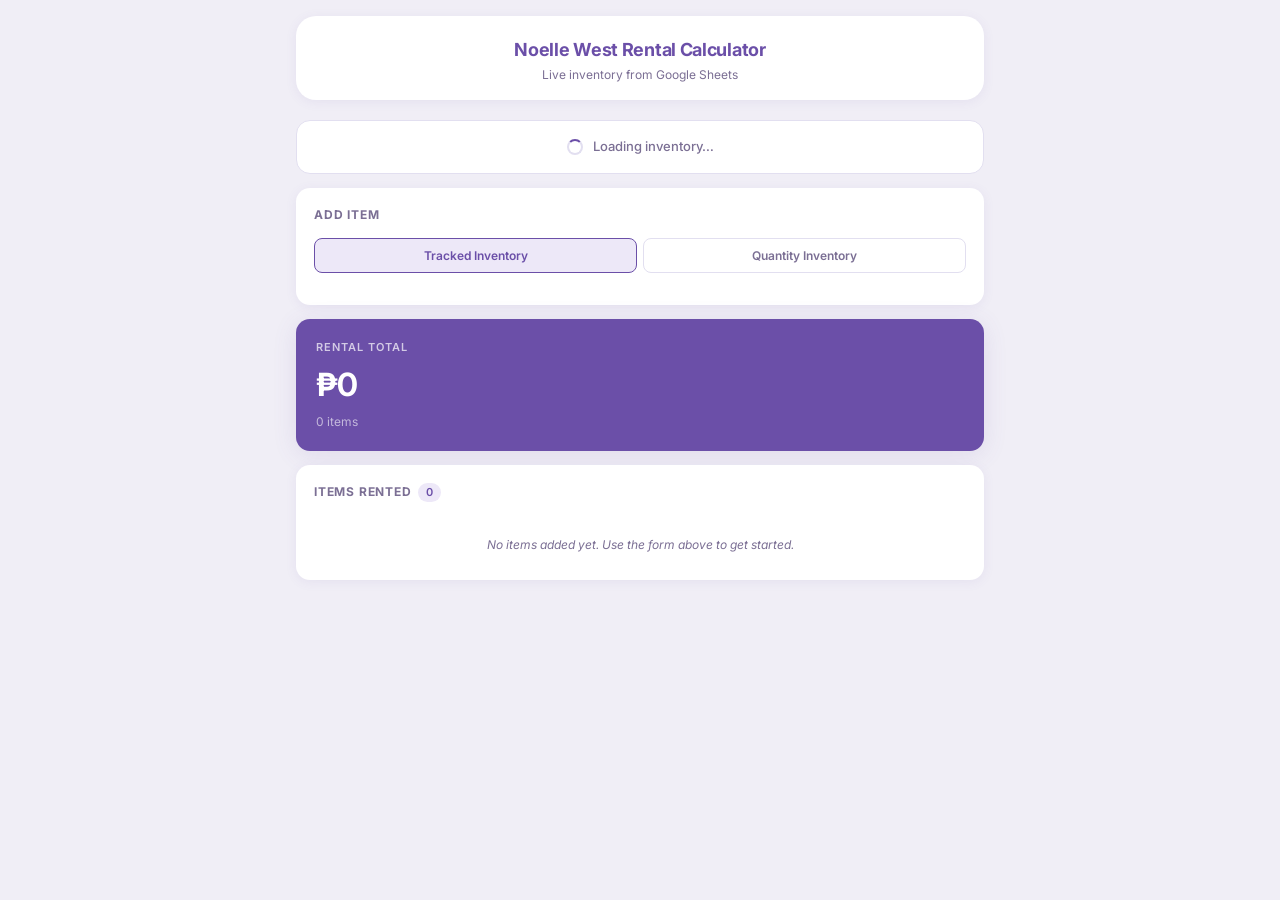
<file: index.html>
<!DOCTYPE html>
<html lang="en">
<head>
  <meta charset="UTF-8">
  <meta name="viewport" content="width=device-width, initial-scale=1.0">
  <title>Noelle West Rental Calculator</title>
  <link rel="stylesheet" href="styles.css">
  <script src="https://js.jotform.com/JotFormCustomWidget.min.js"></script>
</head>
<body>

<div class="app-shell">

  <div class="app-header">
    <h1>Noelle West Rental Calculator</h1>
    <p>Live inventory from Google Sheets</p>
  </div>

  <!-- Loading / error state -->
  <div id="loading-state" class="loading-state">
    <div class="loading-spinner">Loading inventory…</div>
  </div>

  <!-- Add Item Card -->
  <div class="card">
    <div class="card-title">Add Item</div>

    <div class="tab-bar">
      <button class="tab-btn active" id="tab-tracked" onclick="switchTab('tracked')">
        Tracked Inventory
      </button>
      <button class="tab-btn" id="tab-qty" onclick="switchTab('quantity')">
        Quantity Inventory
      </button>
    </div>

    <div id="panel-tracked"></div>
    <div id="panel-qty" style="display:none"></div>
  </div>

  <!-- Running total -->
  <div class="total-card">
    <div class="total-label">Rental Total</div>
    <div class="total-amount" id="total-amount">₱0</div>
    <div class="total-count" id="total-count">0 items</div>
  </div>

  <!-- Items list -->
  <div class="card">
    <div class="card-title">
      Items Rented
      <span class="badge" id="items-badge">0</span>
    </div>
    <div class="items-empty" id="items-empty">
      No items added yet. Use the form above to get started.
    </div>
    <div id="items-list"></div>
  </div>

</div>

<script src="app.js"></script>
</body>
</html>
</file>
<file: styles.css>
/* ===== Noelle West Rental Calculator ===== */
@import url('https://fonts.googleapis.com/css2?family=Inter:wght@400;500;600;700&display=swap');

*, *::before, *::after {
  box-sizing: border-box;
  margin: 0;
  padding: 0;
}

:root {
  --bg: #F0EEF6;
  --surface: #FFFFFF;
  --surface-2: #F8F7FC;
  --border: #E2DFF0;
  --accent: #6B4FA8;
  --accent-light: #EDE8F8;
  --accent-dark: #50398A;
  --text: #1A1525;
  --text-muted: #7B6F94;
  --success: #2E7D5E;
  --success-bg: #E8F5F0;
  --danger: #C0392B;
  --danger-bg: #FDECEA;
  --radius-sm: 8px;
  --radius: 14px;
  --radius-lg: 20px;
  --shadow: 0 2px 12px rgba(107, 79, 168, 0.08);
  --shadow-md: 0 4px 24px rgba(107, 79, 168, 0.12);
}

html, body {
  font-family: 'Inter', -apple-system, BlinkMacSystemFont, sans-serif;
  font-size: 14px;
  line-height: 1.5;
  background: var(--bg);
  color: var(--text);
  min-height: 100vh;
}

/* ===== Layout ===== */
.app-shell {
  max-width: 720px;
  margin: 0 auto;
  padding: 16px;
}

.app-header {
  text-align: center;
  margin-bottom: 20px;
  padding: 20px 16px 16px;
  background: var(--surface);
  border-radius: var(--radius-lg);
  box-shadow: var(--shadow);
}

.app-header h1 {
  font-size: 18px;
  font-weight: 700;
  color: var(--accent);
  letter-spacing: -0.3px;
}

.app-header p {
  font-size: 12px;
  color: var(--text-muted);
  margin-top: 3px;
}

/* ===== Cards ===== */
.card {
  background: var(--surface);
  border-radius: var(--radius);
  box-shadow: var(--shadow);
  padding: 18px;
  margin-bottom: 14px;
}

.card-title {
  font-size: 12px;
  font-weight: 700;
  letter-spacing: 0.8px;
  text-transform: uppercase;
  color: var(--text-muted);
  margin-bottom: 14px;
  display: flex;
  align-items: center;
  gap: 6px;
}

.card-title .badge {
  background: var(--accent-light);
  color: var(--accent);
  border-radius: 20px;
  padding: 1px 8px;
  font-size: 11px;
  font-weight: 600;
  letter-spacing: 0.4px;
}

/* ===== Form Controls ===== */
.form-grid {
  display: grid;
  gap: 10px;
}

.field-label {
  font-size: 11px;
  font-weight: 600;
  color: var(--text-muted);
  margin-bottom: 5px;
  text-transform: uppercase;
  letter-spacing: 0.5px;
}

.field-group {
  display: flex;
  flex-direction: column;
}

select, input[type="number"], .search-input {
  width: 100%;
  padding: 9px 12px;
  background: var(--surface-2);
  border: 1.5px solid var(--border);
  border-radius: var(--radius-sm);
  font-family: inherit;
  font-size: 13px;
  color: var(--text);
  transition: border-color 0.15s, box-shadow 0.15s;
  appearance: none;
  -webkit-appearance: none;
}

select {
  background-image: url("data:image/svg+xml,%3Csvg xmlns='http://www.w3.org/2000/svg' width='10' height='6' viewBox='0 0 10 6'%3E%3Cpath fill='%237B6F94' d='M0 0l5 6 5-6z'/%3E%3C/svg%3E");
  background-repeat: no-repeat;
  background-position: right 10px center;
  padding-right: 28px;
  cursor: pointer;
}

select:focus, input[type="number"]:focus, .search-input:focus {
  outline: none;
  border-color: var(--accent);
  box-shadow: 0 0 0 3px rgba(107, 79, 168, 0.1);
  background: var(--surface);
}

input[type="number"] {
  text-align: center;
}

/* ===== Searchable Dropdown ===== */
.search-container {
  position: relative;
}

.search-input {
  display: block;
}

.search-dropdown {
  position: absolute;
  top: calc(100% + 4px);
  left: 0;
  right: 0;
  background: var(--surface);
  border: 1.5px solid var(--accent);
  border-radius: var(--radius-sm);
  box-shadow: var(--shadow-md);
  z-index: 100;
  max-height: 200px;
  overflow-y: auto;
  display: none;
}

.search-dropdown.open {
  display: block;
}

.dropdown-item {
  padding: 8px 12px;
  cursor: pointer;
  font-size: 13px;
  color: var(--text);
  border-bottom: 1px solid var(--border);
  transition: background 0.1s;
}

.dropdown-item:last-child {
  border-bottom: none;
}

.dropdown-item:hover, .dropdown-item.active {
  background: var(--accent-light);
  color: var(--accent);
}

.dropdown-item.no-results {
  color: var(--text-muted);
  cursor: default;
  font-style: italic;
  font-size: 12px;
}

/* ===== Rate Preview ===== */
.rate-preview {
  background: var(--accent-light);
  border: 1.5px solid rgba(107, 79, 168, 0.2);
  border-radius: var(--radius-sm);
  padding: 10px 14px;
  display: flex;
  justify-content: space-between;
  align-items: center;
  min-height: 40px;
}

.rate-label {
  font-size: 11px;
  font-weight: 600;
  color: var(--text-muted);
  text-transform: uppercase;
  letter-spacing: 0.5px;
}

.rate-value {
  font-size: 15px;
  font-weight: 700;
  color: var(--accent);
}

.rate-value.empty {
  font-size: 13px;
  font-weight: 400;
  color: var(--text-muted);
}

/* ===== Inline Row (Category + Size + Qty) ===== */
.input-row {
  display: grid;
  gap: 8px;
}

.input-row.tracked-layout {
  grid-template-columns: 1fr;
}

.input-row.qty-layout {
  grid-template-columns: 1fr 1fr;
}

/* ===== Add Button ===== */
.btn-add {
  width: 100%;
  padding: 11px;
  background: var(--accent);
  color: #fff;
  border: none;
  border-radius: var(--radius-sm);
  font-family: inherit;
  font-size: 13px;
  font-weight: 600;
  cursor: pointer;
  transition: background 0.15s, transform 0.1s;
  margin-top: 2px;
}

.btn-add:hover {
  background: var(--accent-dark);
}

.btn-add:active {
  transform: scale(0.98);
}

.btn-add:disabled {
  background: var(--border);
  color: var(--text-muted);
  cursor: not-allowed;
  transform: none;
}

/* ===== Items List ===== */
.items-empty {
  text-align: center;
  color: var(--text-muted);
  font-size: 12px;
  padding: 20px 0 8px;
  font-style: italic;
}

.rental-item {
  display: flex;
  align-items: center;
  gap: 10px;
  padding: 10px 12px;
  background: var(--surface-2);
  border-radius: var(--radius-sm);
  border: 1px solid var(--border);
  margin-bottom: 7px;
  transition: background 0.1s;
}

.rental-item:last-child {
  margin-bottom: 0;
}

.item-info {
  flex: 1;
  min-width: 0;
}

.item-name {
  font-size: 13px;
  font-weight: 600;
  color: var(--text);
  white-space: nowrap;
  overflow: hidden;
  text-overflow: ellipsis;
}

.item-meta {
  font-size: 11px;
  color: var(--text-muted);
  margin-top: 1px;
}

.item-amount {
  font-size: 14px;
  font-weight: 700;
  color: var(--accent);
  white-space: nowrap;
  flex-shrink: 0;
}

.btn-remove {
  background: none;
  border: none;
  cursor: pointer;
  color: var(--text-muted);
  font-size: 16px;
  padding: 2px 4px;
  border-radius: 4px;
  flex-shrink: 0;
  transition: color 0.1s, background 0.1s;
  line-height: 1;
}

.btn-remove:hover {
  color: var(--danger);
  background: var(--danger-bg);
}

/* ===== Total Card ===== */
.total-card {
  background: var(--accent);
  border-radius: var(--radius);
  padding: 20px;
  margin-bottom: 14px;
  box-shadow: var(--shadow-md);
}

.total-label {
  font-size: 11px;
  font-weight: 600;
  letter-spacing: 1px;
  text-transform: uppercase;
  color: rgba(255,255,255,0.7);
  margin-bottom: 6px;
}

.total-amount {
  font-size: 32px;
  font-weight: 700;
  color: #fff;
  letter-spacing: -1px;
}

.total-count {
  font-size: 12px;
  color: rgba(255,255,255,0.6);
  margin-top: 4px;
}

/* ===== Tab Switcher ===== */
.tab-bar {
  display: grid;
  grid-template-columns: 1fr 1fr;
  gap: 6px;
  margin-bottom: 14px;
}

.tab-btn {
  padding: 9px;
  border: 1.5px solid var(--border);
  border-radius: var(--radius-sm);
  background: var(--surface);
  font-family: inherit;
  font-size: 12px;
  font-weight: 600;
  color: var(--text-muted);
  cursor: pointer;
  transition: all 0.15s;
  text-align: center;
}

.tab-btn.active {
  background: var(--accent-light);
  border-color: var(--accent);
  color: var(--accent);
}

/* ===== Divider ===== */
.divider {
  height: 1px;
  background: var(--border);
  margin: 14px 0;
}

/* ===== Error toast ===== */
.error-msg {
  background: var(--danger-bg);
  border: 1px solid rgba(192,57,43,0.2);
  color: var(--danger);
  font-size: 12px;
  padding: 8px 12px;
  border-radius: var(--radius-sm);
  margin-top: 8px;
  display: none;
}

.error-msg.visible {
  display: block;
}

/* ===== Responsive ===== */
@media (max-width: 480px) {
  .app-shell { padding: 10px; }
  .card { padding: 14px; }
  .total-amount { font-size: 26px; }
}

/* ===== Price Selector (First User / Rental Rate toggle) ===== */
.price-selector {
  margin-top: 2px;
}

.price-toggle-group {
  display: grid;
  grid-template-columns: 1fr 1fr;
  gap: 8px;
  margin-top: 6px;
}

.price-toggle-option {
  cursor: pointer;
  display: block;
}

.price-toggle-option input[type="radio"] {
  position: absolute;
  opacity: 0;
  width: 0;
  height: 0;
  pointer-events: none;
}

.price-toggle-card {
  padding: 10px 12px;
  border: 2px solid var(--border);
  border-radius: var(--radius-sm);
  background: var(--surface-2);
  text-align: center;
  transition: border-color 0.15s, background 0.15s, box-shadow 0.15s;
  user-select: none;
}

.price-toggle-option input[type="radio"]:checked + .price-toggle-card {
  border-color: var(--accent);
  background: var(--accent-light);
  box-shadow: 0 0 0 3px rgba(107, 79, 168, 0.1);
}

.price-toggle-label {
  font-size: 10px;
  font-weight: 700;
  text-transform: uppercase;
  letter-spacing: 0.6px;
  color: var(--text-muted);
  margin-bottom: 4px;
}

.price-toggle-option input[type="radio"]:checked + .price-toggle-card .price-toggle-label {
  color: var(--accent-dark);
}

.price-toggle-amount {
  font-size: 16px;
  font-weight: 700;
  color: var(--text);
  letter-spacing: -0.3px;
}

.price-toggle-option input[type="radio"]:checked + .price-toggle-card .price-toggle-amount {
  color: var(--accent);
}

/* ===== First User badge on item rows ===== */
.fu-tag {
  display: inline-block;
  background: #FFF3CD;
  color: #856404;
  border: 1px solid #FFE083;
  border-radius: 4px;
  font-size: 10px;
  font-weight: 700;
  padding: 1px 5px;
  letter-spacing: 0.3px;
  vertical-align: middle;
  margin-left: 4px;
  line-height: 1.4;
}

/* ===== Loading State ===== */
.loading-state {
  margin-bottom: 14px;
}

.loading-spinner {
  background: var(--surface);
  border: 1.5px solid var(--border);
  border-radius: var(--radius);
  padding: 16px 20px;
  text-align: center;
  color: var(--text-muted);
  font-size: 13px;
  font-weight: 500;
  display: flex;
  align-items: center;
  justify-content: center;
  gap: 10px;
}

.loading-spinner::before {
  content: '';
  width: 16px;
  height: 16px;
  border: 2px solid var(--border);
  border-top-color: var(--accent);
  border-radius: 50%;
  animation: spin 0.8s linear infinite;
  flex-shrink: 0;
}

.loading-error {
  background: var(--danger-bg);
  border: 1.5px solid rgba(192,57,43,0.2);
  border-radius: var(--radius);
  padding: 14px 18px;
  color: var(--danger);
  font-size: 13px;
  font-weight: 500;
}

@keyframes spin {
  to { transform: rotate(360deg); }
}
</file>
